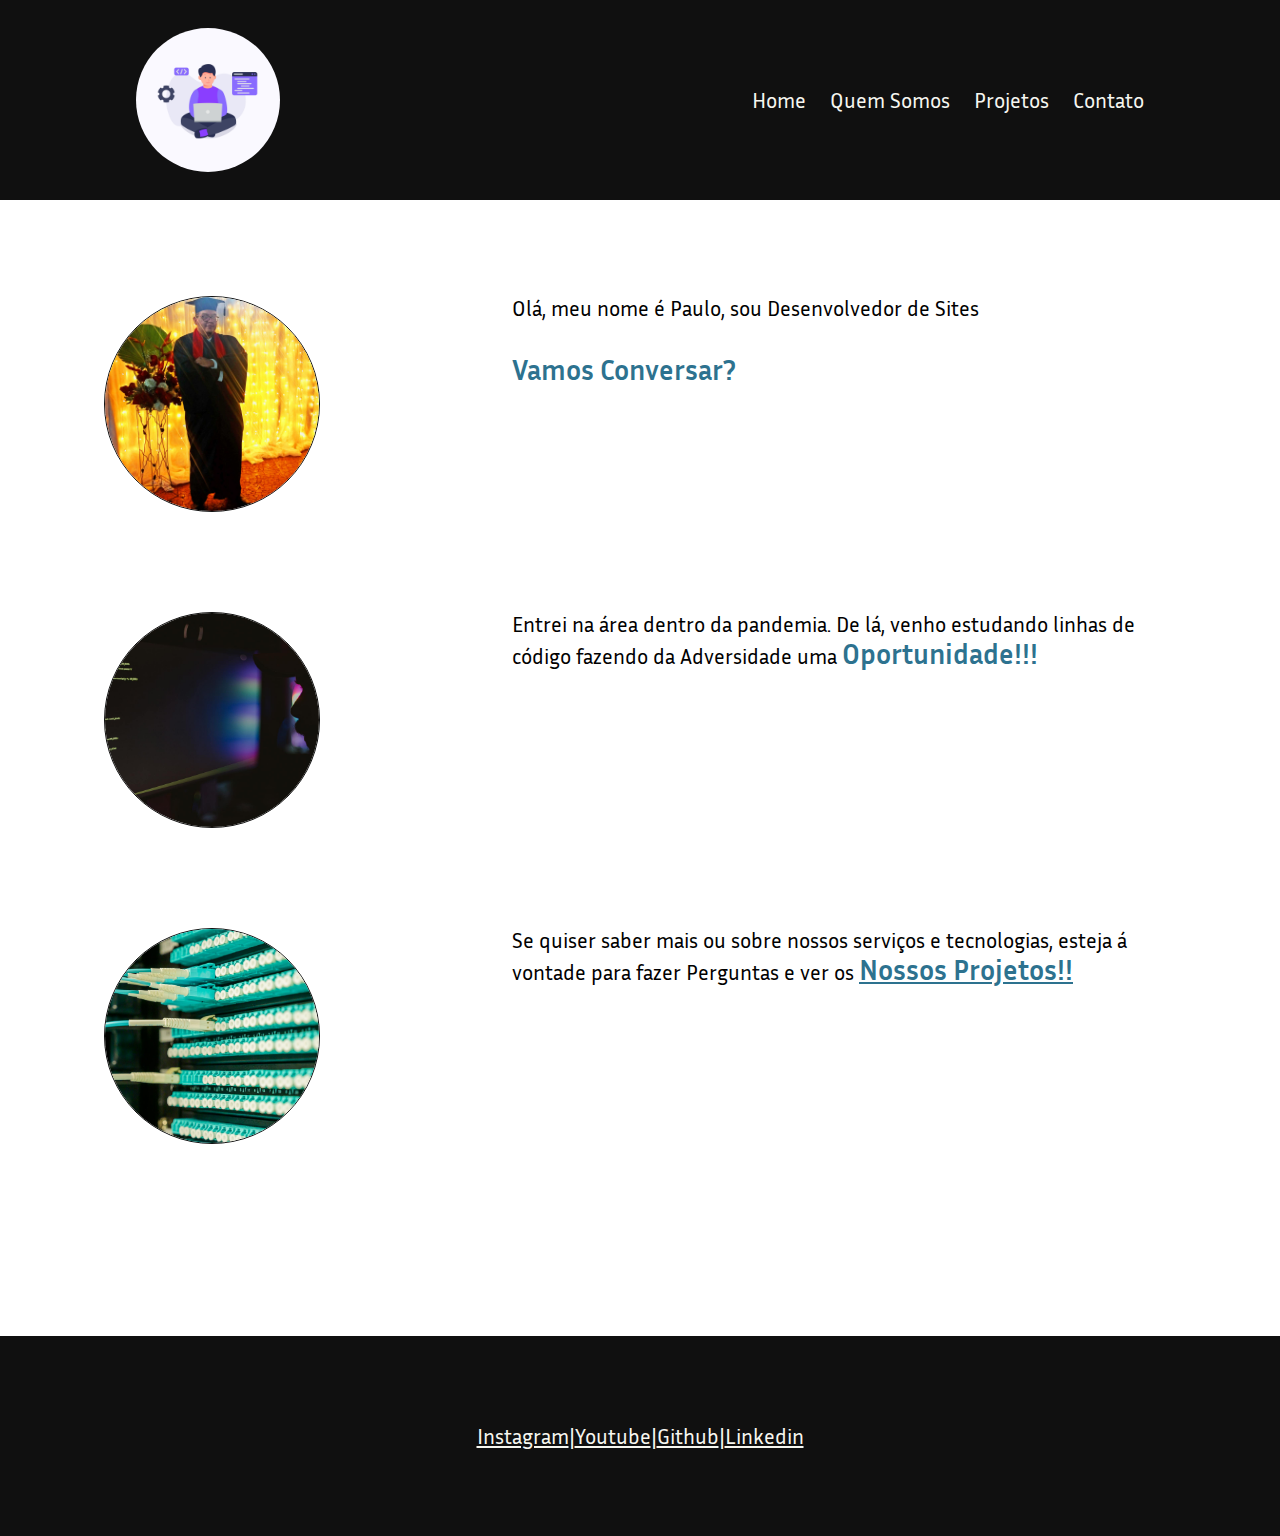
<file: index.html>
<!DOCTYPE html>
<html lang="pt-br">
<head>
    <meta charset="UTF-8">
    <meta name="viewport" content="width=device-width, initial-scale=1.0">
    <meta name="keywords" content="Desenvolvedor Web, Web Designer e Criador de Sites">
    <meta name="description" content="Esse é meu portfólio, faço sites responsivos e de qualidade.">
    <title>Portfólio PH</title>
    <link rel="shortcut icon" href="src/images/Favicon.jpg" type="image/x-icon">
    <link rel="preconnect" href="https://fonts.googleapis.com">
    <link href="https://fonts.googleapis.com/css2?family=Inria+Sans:ital,wght@0,300;0,400;0,700;1,300;1,400;1,700&display=swap" rel="stylesheet">
    <link rel="stylesheet" href="src/styles/style.css">
    <link rel="stylesheet" href="src/styles/media-query.css">
</head>
<body>
    <header>
        <section class="container">
            <img src="src/images/Programmer-2.jpg" alt="Logotipo do Portfólio" id="logo">
            <img src="src/images/Abrir-Menu-Mobile.png" alt="Abre o Menu no Mobile" id="abrirMenuMobile">
            <img src="src/images/Fechar-Icon.png" alt="Fecha o Menu no Mobile" id="fecharMenuMobile">
            <nav id="menu">
                <ul>
                    <li><a href="index.html">Home</a></li>
                    <li><a href="quem-somos.html">Quem Somos</a></li>
                    <li><a href="projetos.html">Projetos</a></li>
                    <li><a href="contato.html">Contato</a></li>
                </ul>
            </nav>
        </section>
    </header>
    <main>
        <article class="container-content">
            <section class="image-container">
                <img src="src/images/Paulo.jpg" alt="Foto do Paulo, o seu Desenvolvedor Web">
            </section>
            <section class="text-container">
                <p class="vamos-conversar">Olá, meu nome é Paulo, sou Desenvolvedor de Sites</p>
                <span>Vamos Conversar?</span>
            </section>
        </article>
        <article class="container-content">
            <section class="image-container">
                <img src="src/images/Programmer-3.jpg" alt="Foto de Código no Computador">
            </section>
            <section class="text-container">
                <p>Entrei na área dentro da pandemia. De lá, venho estudando linhas de código fazendo da Adversidade uma <span>Oportunidade!!!</span></p>
            </section>
        </article>
        <article class="container-content">
            <section class="image-container">
                <img src="src/images/Server.jpg" alt="Foto de um Servidor">
            </section>
            <section class="text-container">
                <p>Se quiser saber mais ou sobre nossos serviços e tecnologias, esteja á vontade para fazer Perguntas e ver os <a href="projetos.html" rel="noopener noreferrer" class="nossos-projetos">Nossos Projetos!!</a></p>
            </section>
        </article>
    </main>
    <footer>
        <a href="https://www.instagram.com/code.with.ph?igsh=MTFmZGZrbGpwczNsZg==" target="_blank" rel="noopener noreferrer" class="social-media">Instagram</a>
        <p>|</p>
        <a href="https://www.youtube.com/channel/UC4KeifHj1wNbChFOzUjPOGw" target="_blank" rel="noopener noreferrer" class="social-media">Youtube</a>
        <p>|</p>
        <a href="https://github.com/Paulo19961944?tab=repositories" rel="noopener noreferrer" class="social-media">Github</a>
        <p>|</p>
        <a href="https://www.linkedin.com/in/paulo-henrique-azevedo-do-nascimento-6aa925231/" rel="noopener noreferrer" class="social-media">Linkedin</a>
    </footer>
    <script src="src/scripts/script.js"></script>
</body>
</html>
</file>
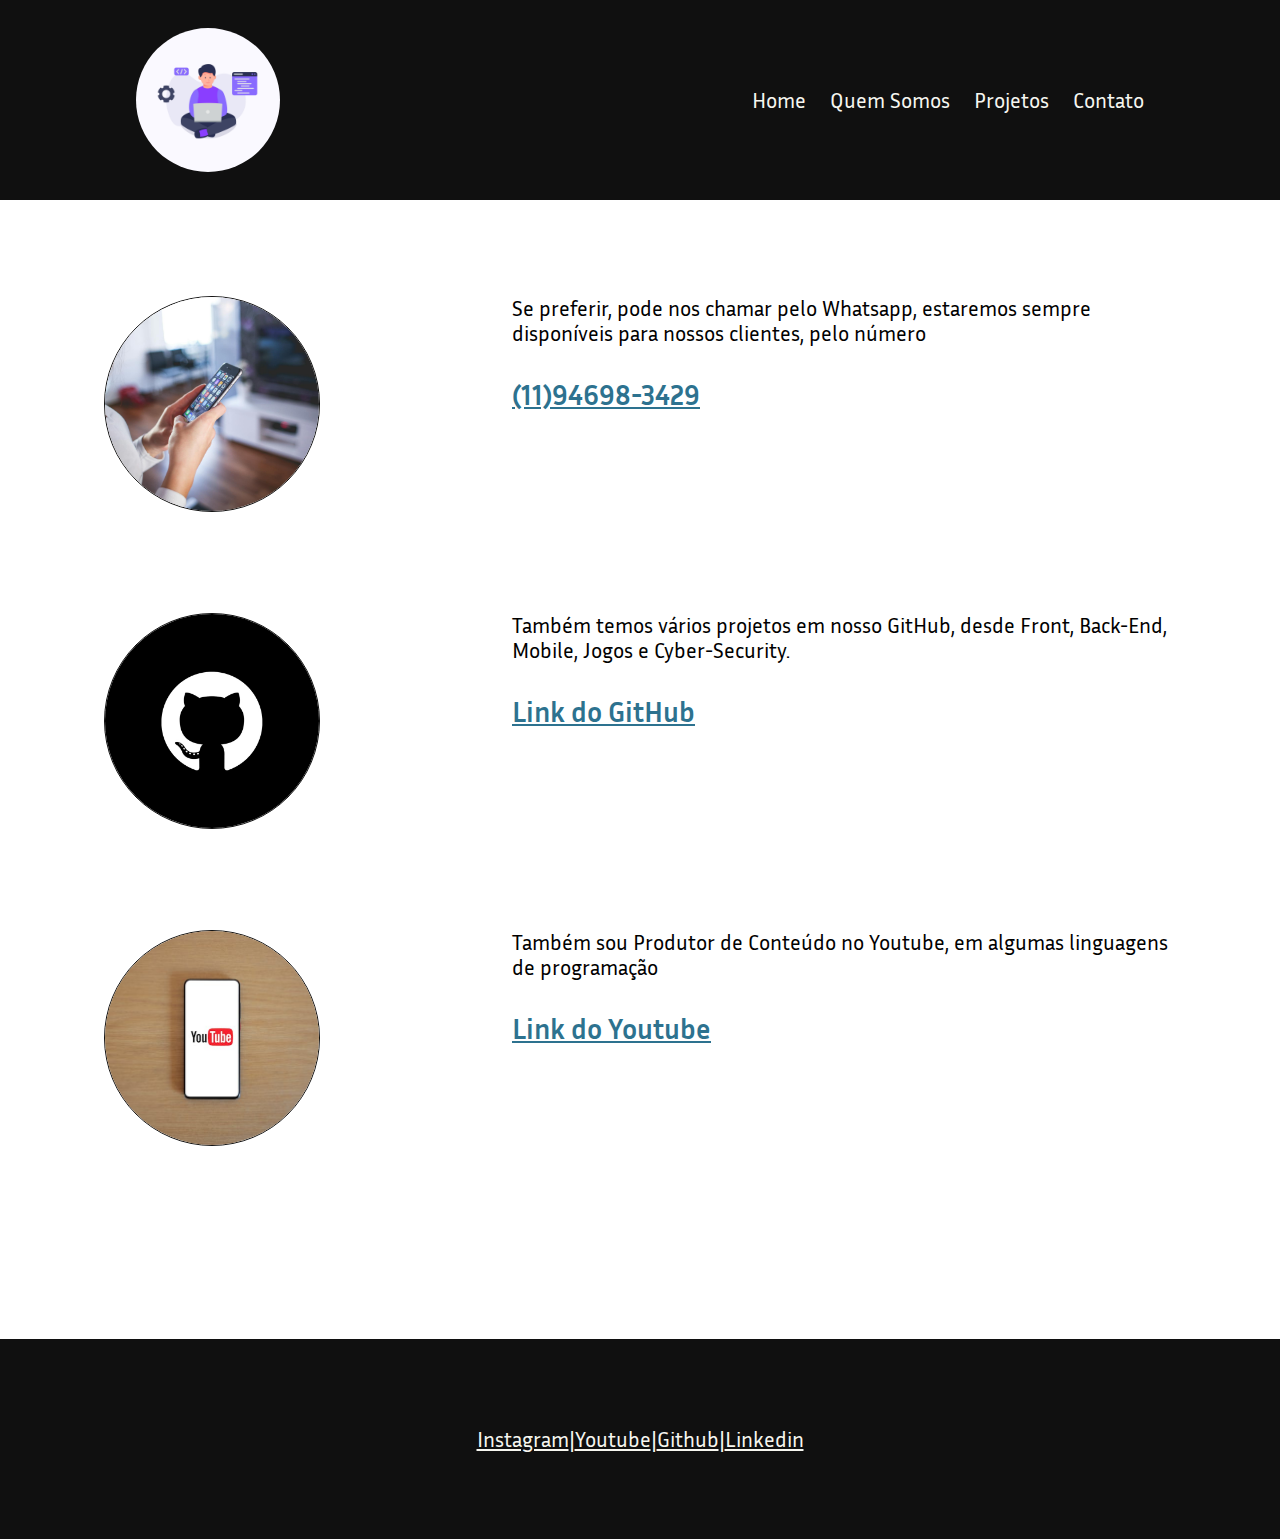
<file: contato.html>
<!DOCTYPE html>
<html lang="pt-br">
<head>
    <meta charset="UTF-8">
    <meta name="viewport" content="width=device-width, initial-scale=1.0">
    <meta name="keywords" content="Desenvolvedor Web, Web Designer e Criador de Sites">
    <meta name="description" content="Esse é meu portfólio, faço sites responsivos e de qualidade.">
    <title>Portfólio PH</title>
    <link rel="shortcut icon" href="src/images/Favicon.jpg" type="image/x-icon">
    <link rel="preconnect" href="https://fonts.googleapis.com">
    <link href="https://fonts.googleapis.com/css2?family=Inria+Sans:ital,wght@0,300;0,400;0,700;1,300;1,400;1,700&display=swap" rel="stylesheet">
    <link rel="stylesheet" href="src/styles/style.css">
    <link rel="stylesheet" href="src/styles/media-query.css">
    
</head>
<body>
    <header>
        <section class="container">
            <img src="src/images/Programmer-2.jpg" alt="Logotipo do Portfólio" id="logo">
            <img src="src/images/Abrir-Menu-Mobile.png" alt="Abre o Menu no Mobile" id="abrirMenuMobile">
            <img src="src/images/Fechar-Icon.png" alt="Fecha o Menu no Mobile" id="fecharMenuMobile">
            <nav id="menu">
                <ul>
                    <li><a href="index.html">Home</a></li>
                    <li><a href="quem-somos.html">Quem Somos</a></li>
                    <li><a href="projetos.html">Projetos</a></li>
                    <li><a href="contato.html">Contato</a></li>
                </ul>
            </nav>
        </section>
    </header>
    <main>
        <article class="container-content">
            <section class="image-container">
                <a href="https://wa.link/860erm" target="_blank" rel="noopener noreferrer"><img src="src/images/Contato-1.jpg" alt="Ligue agora mesmo para nós, faça como essa cliente."></a>
            </section>
            <section class="text-container">
                <p class="contato-portfolio">Se preferir, pode nos chamar pelo Whatsapp, estaremos sempre disponíveis para nossos clientes, pelo número</p>
                <a href="https://wa.link/860erm" target="_blank" rel="noopener noreferrer" class="links-social-media">(11)94698-3429</a>
            </section>
        </article>
        <article class="container-content">
            <section class="image-container">
                <a href="https://github.com/Paulo19961944?tab=repositories" ><img src="src/images/Github.jpg" target="_blank" rel="noopener noreferrer" alt="Siga-nos pelo GitHub"></a>
            </section>
            <section class="text-container">
                <p class="contato-portfolio">Também temos vários projetos em nosso GitHub, desde Front, Back-End, Mobile, Jogos e Cyber-Security.</p>
                <a href="https://github.com/Paulo19961944?tab=repositories" rel="noopener noreferrer" class="links-social-media">Link do GitHub</a>
            </section>
        </article>
        <article class="container-content">
            <section class="image-container">
                <a href="https://www.youtube.com/channel/UC4KeifHj1wNbChFOzUjPOGw" target="_blank" rel="noopener noreferrer"><img src="src/images/Youtube.jpg" target="_blank" rel="noopener noreferrer" alt="Siga-nos pelo Youtube"></a>
            </section>
            <section class="text-container">
                <p class="contato-portfolio">Também sou Produtor de Conteúdo no Youtube, em algumas linguagens de programação</p>
                <a href="https://www.youtube.com/channel/UC4KeifHj1wNbChFOzUjPOGw" target="_blank" rel="noopener noreferrer" class="links-social-media">Link do Youtube</a>
            </section>
        </article>
    </main>
    <footer>
        <a href="https://www.instagram.com/code.with.ph?igsh=MTFmZGZrbGpwczNsZg==" target="_blank" rel="noopener noreferrer" class="social-media">Instagram</a>
        <p>|</p>
        <a href="https://www.youtube.com/channel/UC4KeifHj1wNbChFOzUjPOGw" target="_blank" rel="noopener noreferrer" class="social-media">Youtube</a>
        <p>|</p>
        <a href="https://github.com/Paulo19961944?tab=repositories" rel="noopener noreferrer" class="social-media">Github</a>
        <p>|</p>
        <a href="https://www.linkedin.com/in/paulo-henrique-azevedo-do-nascimento-6aa925231/" rel="noopener noreferrer" class="social-media">Linkedin</a>
    </footer>
    <script src="src/scripts/script.js"></script>
</body>
</html>
</file>
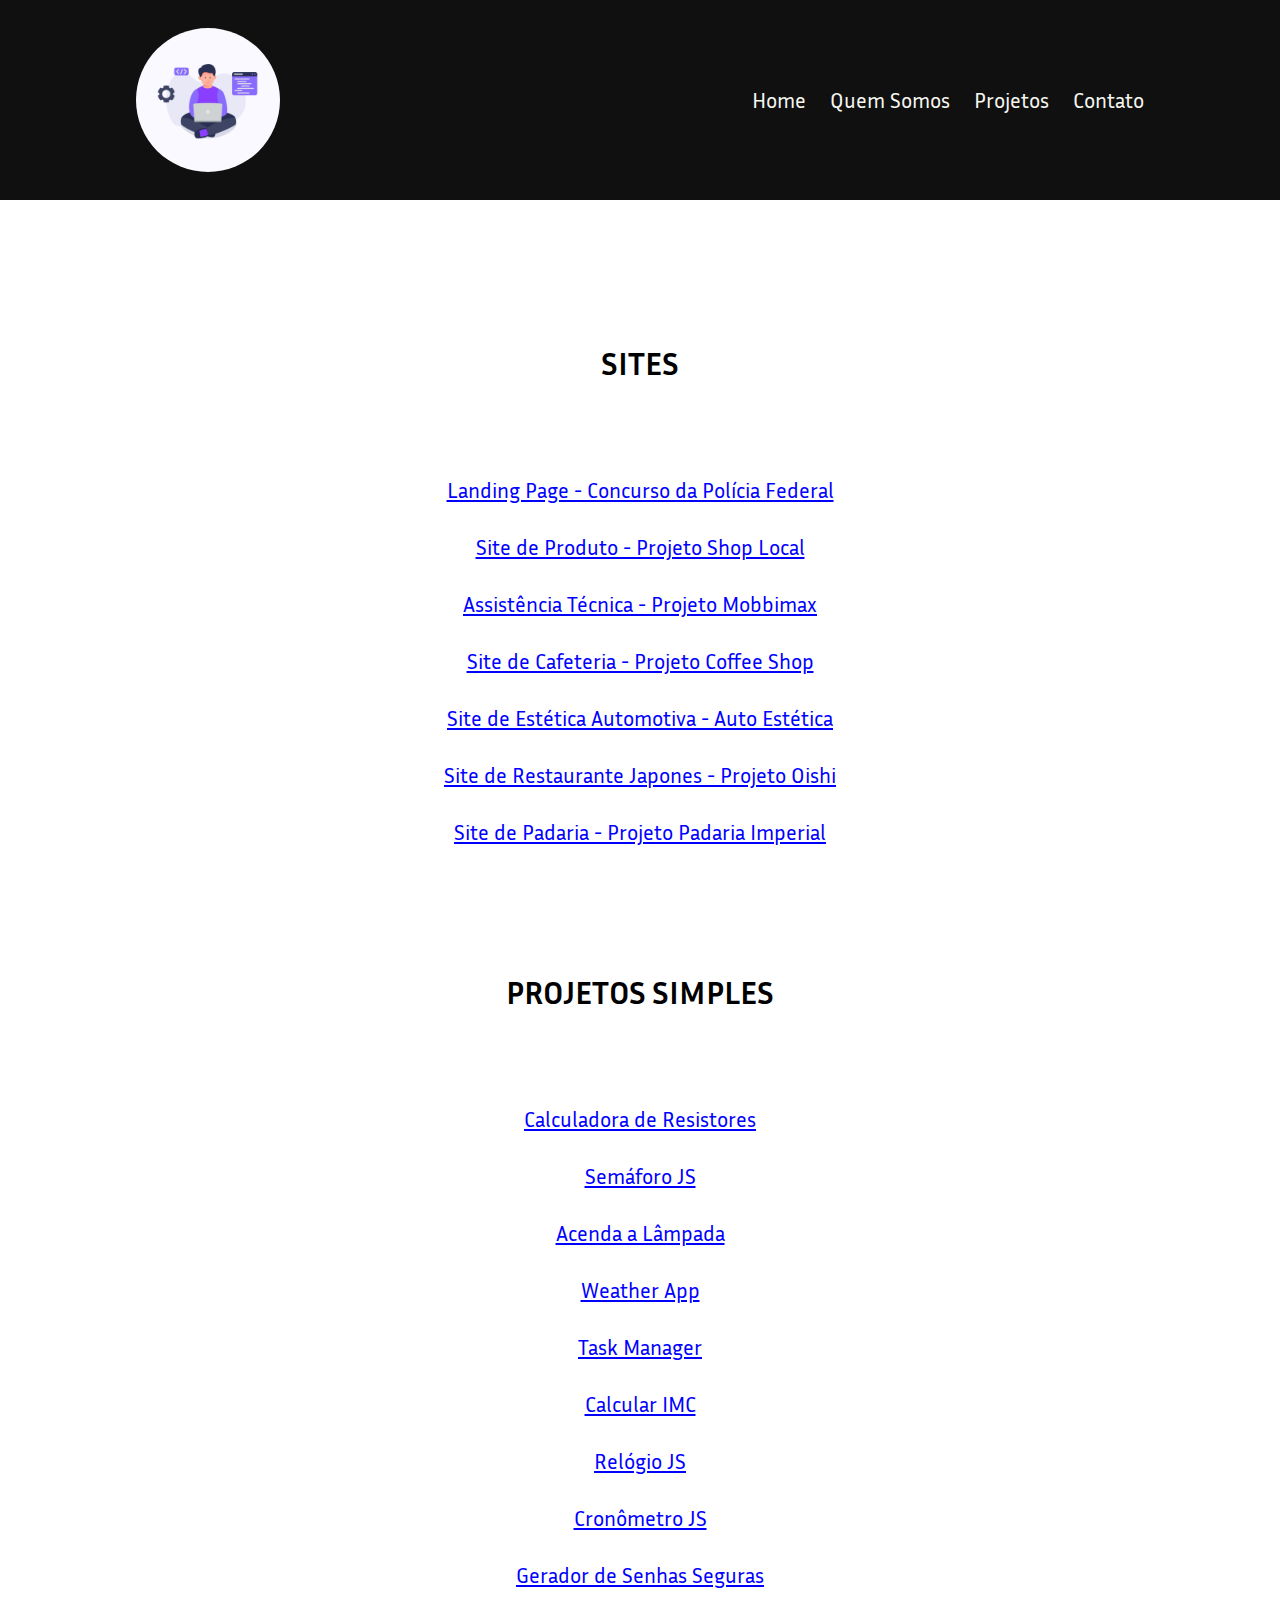
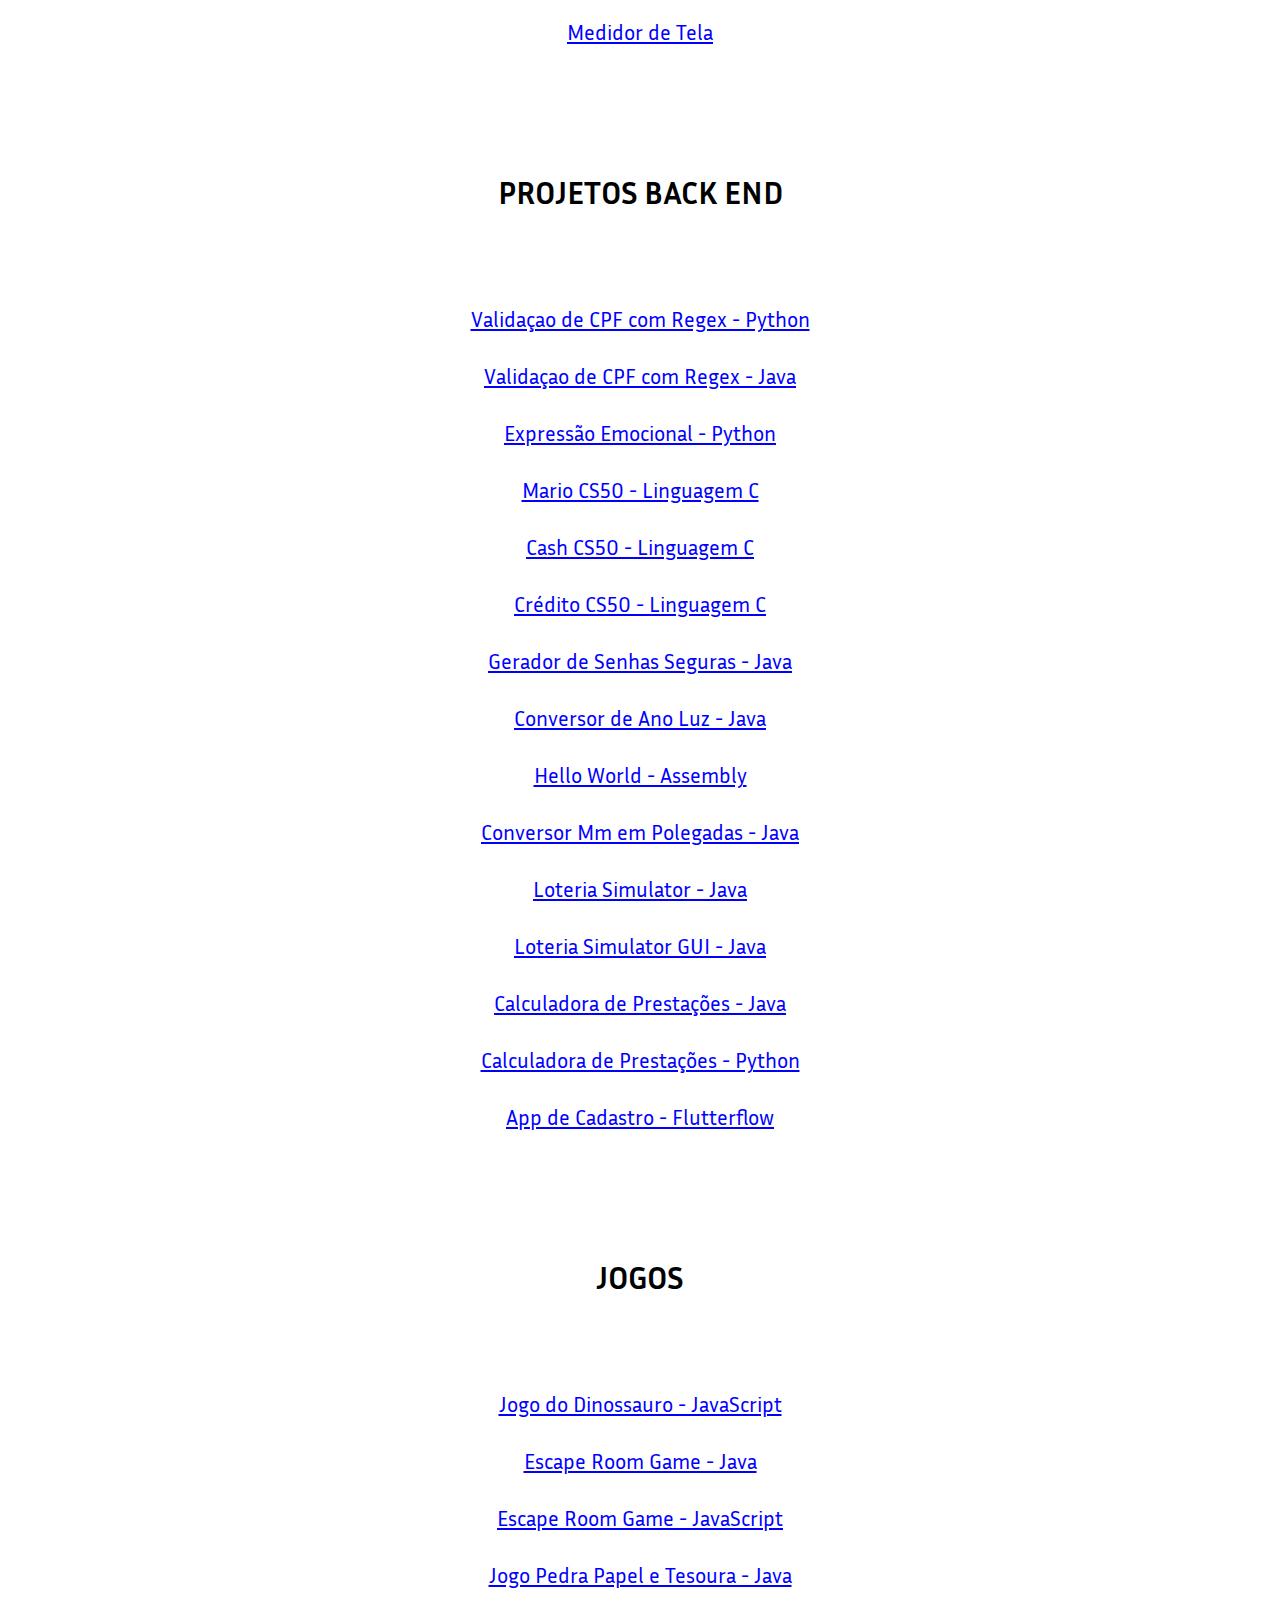
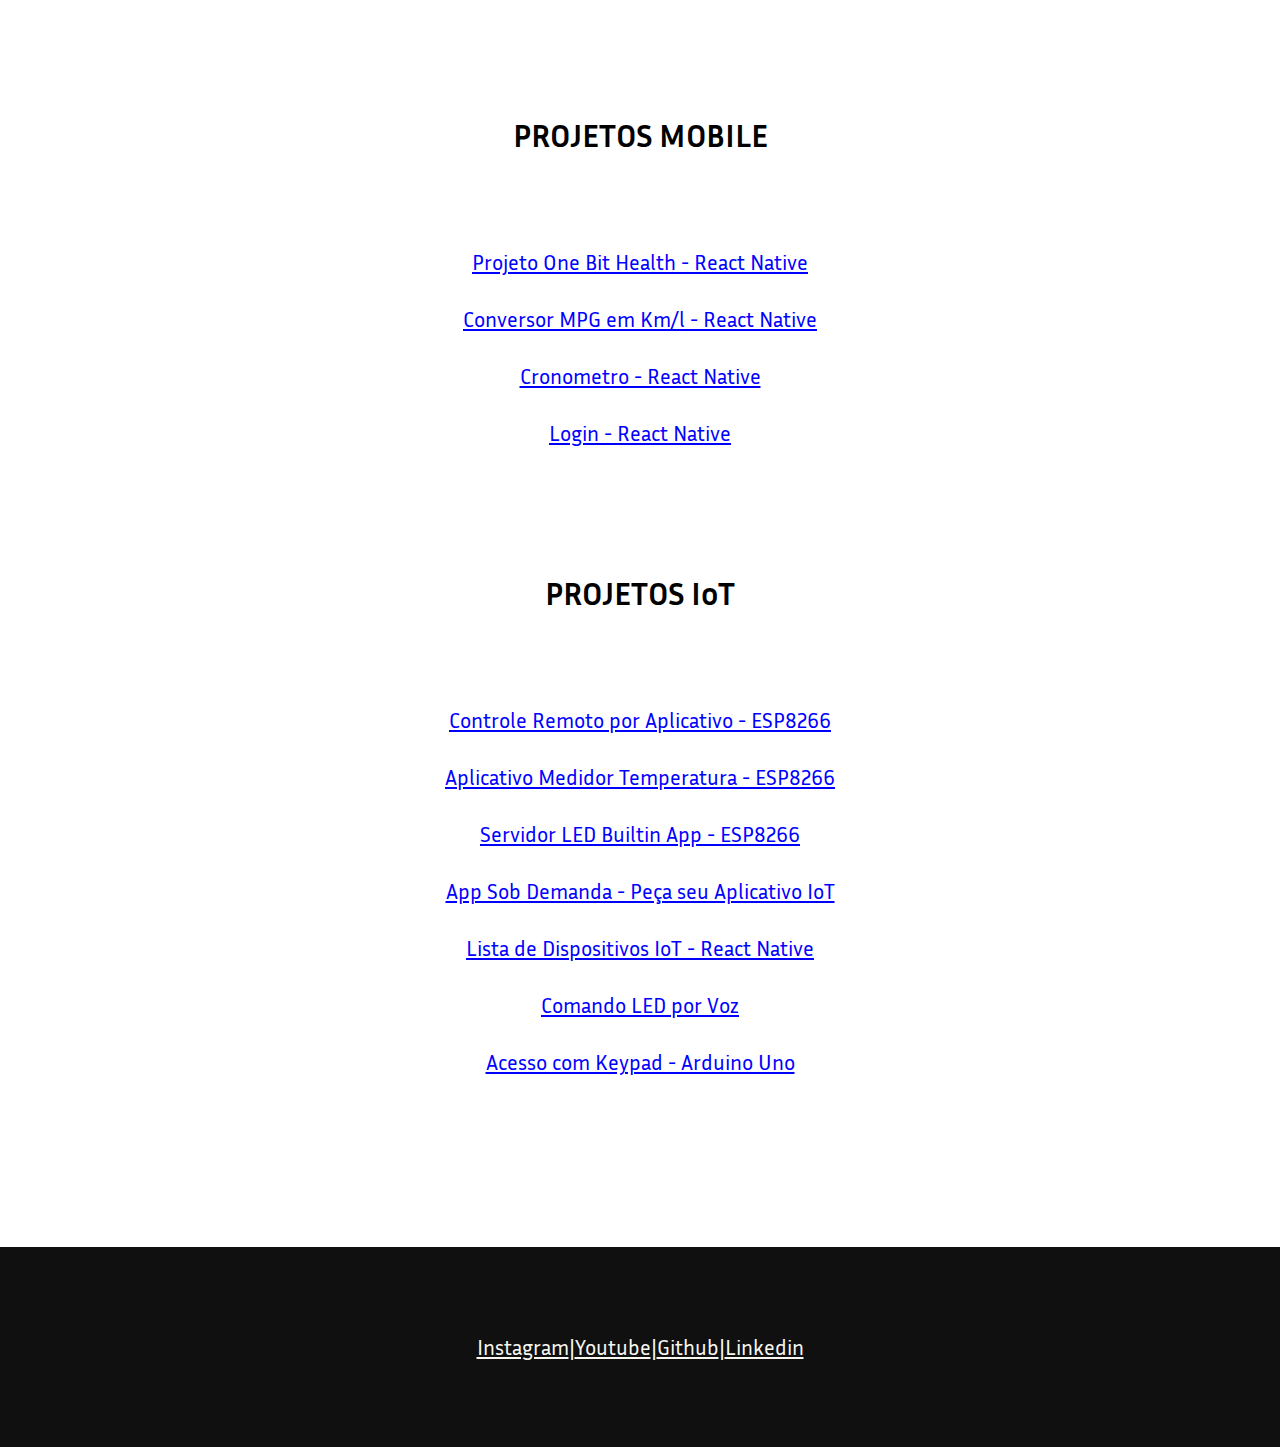
<file: projetos.html>
<!DOCTYPE html>
<html lang="pt-br">
<head>
    <meta charset="UTF-8">
    <meta name="viewport" content="width=device-width, initial-scale=1.0">
    <meta name="author" content="Paulo Henrique - Desenvolvedor Web">
    <meta name="robots" content="index, follow">
    <meta property="og:title" content="Portifolio PH">
    <meta property="og:description" content="Veja os nossos projetos">
    <meta name="keywords" content="Desenvolvedor Web, Web Designer e Criador de Sites">
    <meta name="description" content="Esse é meu portfólio, faço sites responsivos e de qualidade.">
    <title>Portfólio PH</title>
    <link rel="shortcut icon" href="src/images/Favicon.jpg" type="image/x-icon">
    <link rel="preconnect" href="https://fonts.googleapis.com">
    <link href="https://fonts.googleapis.com/css2?family=Inria+Sans:ital,wght@0,300;0,400;0,700;1,300;1,400;1,700&display=swap" rel="stylesheet">
    <link rel="stylesheet" href="src/styles/style.css">
    <link rel="stylesheet" href="src/styles/media-query.css">
</head>
<body>
    <header>
        <section class="container">
            <img src="src/images/Programmer-2.jpg" alt="Logotipo do Portfólio" id="logo">
            <img src="src/images/Abrir-Menu-Mobile.png" alt="Abre o Menu no Mobile" id="abrirMenuMobile">
            <img src="src/images/Fechar-Icon.png" alt="Fecha o Menu no Mobile" id="fecharMenuMobile">
            <nav id="menu">
                <ul>
                    <li><a href="index.html">Home</a></li>
                    <li><a href="quem-somos.html">Quem Somos</a></li>
                    <li><a href="projetos.html">Projetos</a></li>
                    <li><a href="contato.html">Contato</a></li>
                </ul>
            </nav>
        </section>
    </header>
    <main class="container-projects">
        <h1>SITES</h1>
        <a href="https://paulo19961944.github.io/Landing-Page-Concurso/" target="_blank" rel="noopener noreferrer">Landing Page - Concurso da Polícia Federal</a>
        <a href="https://paulo19961944.github.io/Pagina-de-Produto/" target="_blank" rel="noopener noreferrer">Site de Produto - Projeto Shop Local</a>
        <a href="https://paulo19961944.github.io/Projeto-Mobbimax/" target="_blank" rel="noopener noreferrer">Assistência Técnica - Projeto Mobbimax</a>
        <a href="https://paulo19961944.github.io/Projeto-Coffee-Shop/" target="_blank" rel="noopener noreferrer">Site de Cafeteria - Projeto Coffee Shop</a>
        <a href="https://paulo19961944.github.io/Projeto-Auto-Estetica/" target="_blank" rel="noopener noreferrer">Site de Estética Automotiva - Auto Estética</a>
        <a href="https://paulo19961944.github.io/Projeto-Oishi/" target="_blank" rel="noopener noreferrer">Site de Restaurante Japones - Projeto Oishi</a>
        <a href="https://paulo19961944.github.io/Projeto-Padaria-Imperial/" target="_blank" rel="noopener noreferrer">Site de Padaria - Projeto Padaria Imperial</a>
        
        <h2>PROJETOS SIMPLES</h2>
        <a href="https://paulo19961944.github.io/Calculadora-de-Resistores/" target="_blank" rel="noopener noreferrer">Calculadora de Resistores</a>
        <a href="https://paulo19961944.github.io/Semaforo-JS/" target="_blank" rel="noopener noreferrer">Semáforo JS</a>
        <a href="https://paulo19961944.github.io/Acenda-a-Lampada/" target="_blank" rel="noopener noreferrer">Acenda a Lâmpada</a>
        <a href="https://paulo19961944.github.io/Weather-App/" target="_blank" rel="noopener noreferrer">Weather App</a>
        <a href="https://paulo19961944.github.io/Task-Manager/" target="_blank" rel="noopener noreferrer">Task Manager</a>
        <a href="https://paulo19961944.github.io/Calcular-IMC/" target="_blank" rel="noopener noreferrer">Calcular IMC</a>
        <a href="https://paulo19961944.github.io/RelogioJS/" target="_blank" rel="noopener noreferrer">Relógio JS</a>
        <a href="https://paulo19961944.github.io/Cronometro-JS/" target="_blank" rel="noopener noreferrer">Cronômetro JS</a>
        <a href="https://paulo19961944.github.io/Gerador-de-Senhas-JS/" target="_blank" rel="noopener noreferrer">Gerador de Senhas Seguras</a>
        <a href="https://paulo19961944.github.io/Medidor-de-Tela/" target="_blank" rel="noopener noreferrer">Medidor de Tela</a>

        <h2>PROJETOS BACK END</h2>
        <a href="https://github.com/Paulo19961944/Validacao-CPF-Python-Regex" target="_blank" rel="noopener noreferrer">Validaçao de CPF com Regex - Python</a>
        <a href="https://github.com/Paulo19961944/Validador-CPF-Java" target="_blank" rel="noopener noreferrer">Validaçao de CPF com Regex - Java</a>
        <a href="https://github.com/Paulo19961944/ExpressaoEmocional_Python" target="_blank" rel="noopener noreferrer">Expressão Emocional - Python</a>
        <a href="https://github.com/Paulo19961944/Mario-CS50" target="_blank" rel="noopener noreferrer">Mario CS50 - Linguagem C</a>
        <a href="https://github.com/Paulo19961944/Cash-CS50" target="_blank" rel="noopener noreferrer">Cash CS50 - Linguagem C</a>
        <a href="https://github.com/Paulo19961944/CS50Credito" target="_blank" rel="noopener noreferrer">Crédito CS50 - Linguagem C</a>
        <a href="https://github.com/Paulo19961944/Gerador-de-Senha-Java" target="_blank" rel="noopener noreferrer">Gerador de Senhas Seguras - Java</a>
        <a href="https://github.com/Paulo19961944/Conversor-Ano-Luz" target="_blank" rel="noopener noreferrer">Conversor de Ano Luz - Java</a>
        <a href="https://github.com/Paulo19961944/Hello-World-in-Assembly" target="_blank" rel="noopener noreferrer">Hello World - Assembly</a>
        <a href="https://github.com/Paulo19961944/ConversorMMPolegadas" target="_blank" rel="noopener noreferrer">Conversor Mm em Polegadas - Java</a>
        <a href="https://github.com/Paulo19961944/Loteria-Simulator" target="_blank" rel="noopener noreferrer">Loteria Simulator - Java</a>
        <a href="https://github.com/Paulo19961944/SimuladorLoteriaJavaGUI" target="_blank" rel="noopener noreferrer">Loteria Simulator GUI  - Java</a>
        <a href="https://github.com/Paulo19961944/Calculadora-de-Prestacoes" target="_blank" rel="noopener noreferrer">Calculadora de Prestações - Java</a>
        <a href="https://github.com/Paulo19961944/Calcular-Prestacao-Python" target="_blank" rel="noopener noreferrer">Calculadora de Prestações - Python</a>        
        <a href="https://appcadastropaulo.flutterflow.app/" target="_blank" rel="noopener noreferrer">App de Cadastro - Flutterflow</a>

        <h2>JOGOS</h2>
        <a href="https://paulo19961944.github.io/Jogo-do-Dinossauro/" target="_blank" rel="noopener noreferrer">Jogo do Dinossauro - JavaScript</a>
        <a href="https://github.com/Paulo19961944/EscapeRoomGame" target="_blank" rel="noopener noreferrer">Escape Room Game - Java</a>
        <a href="https://paulo19961944.github.io/EscapeRoomFront/" target="_blank" rel="noopener noreferrer">Escape Room Game - JavaScript</a>
        <a href="https://github.com/Paulo19961944/Jogo-Pedra-Papel-Tesoura-Java" target="_blank" rel="noopener noreferrer">Jogo Pedra Papel e Tesoura - Java</a>

        <h2>PROJETOS MOBILE</h2>
        <a href="https://github.com/Paulo19961944/OneBitHealth" target="_blank" rel="noopener noreferrer">Projeto One Bit Health - React Native</a>
        <a href="https://github.com/Paulo19961944/Conversor-MPG-React-Native" target="_blank" rel="noopener noreferrer">Conversor MPG em Km/l - React Native</a>
        <a href="https://github.com/Paulo19961944/Cronometro-React-Native-Expo-App" target="_blank" rel="noopener noreferrer">Cronometro - React Native</a>
        <a href="https://github.com/Paulo19961944/Login-React-Native-with-Expo" target="_blank" rel="noopener noreferrer">Login - React Native</a>

        <h2>PROJETOS IoT</h2>
        <a href="https://github.com/Paulo19961944/ControleRemotoESP8266-App/" target="_blank" rel="noopener noreferrer">Controle Remoto por Aplicativo - ESP8266</a>
        <a href="https://github.com/Paulo19961944/App-Medidor-Temperatura-ESP8266/" target="_blank" rel="noopener noreferrer">Aplicativo Medidor Temperatura - ESP8266</a>
        <a href="https://github.com/Paulo19961944/ESP8266-Server-Led-Builtin/" target="_blank" rel="noopener noreferrer">Servidor LED Builtin App - ESP8266</a>
        <a href="https://app-sob-demanda.vercel.app/" target="_blank" rel="noopener noreferrer">App Sob Demanda - Peça seu Aplicativo IoT</a>
        <a href="https://github.com/Paulo19961944/Lista-Dispositivos-IoT-React-Native-with-Expo" target="_blank" rel="noopener noreferrer">Lista de Dispositivos IoT - React Native</a>
        <a href="https://github.com/Paulo19961944/Led-Comando-Voz" target="_blank" rel="noopener noreferrer">Comando LED por Voz</a>
        <a href="https://wokwi.com/projects/406610402513610753/" target="_blank" rel="noopener noreferrer">Acesso com Keypad - Arduino Uno</a>
    </main>
    <footer>
        <a href="https://www.instagram.com/code.with.ph?igsh=MTFmZGZrbGpwczNsZg==" target="_blank" rel="noopener noreferrer" class="social-media">Instagram</a>
        <p>|</p>
        <a href="https://www.youtube.com/channel/UC4KeifHj1wNbChFOzUjPOGw" target="_blank" rel="noopener noreferrer" class="social-media">Youtube</a>
        <p>|</p>
        <a href="https://github.com/Paulo19961944?tab=repositories" rel="noopener noreferrer" class="social-media">Github</a>
        <p>|</p>
        <a href="https://www.linkedin.com/in/paulo-henrique-azevedo-do-nascimento-6aa925231/" rel="noopener noreferrer" class="social-media">Linkedin</a>
    </footer>
    <script src="src/scripts/script.js"></script>
</body>
</html>
</file>
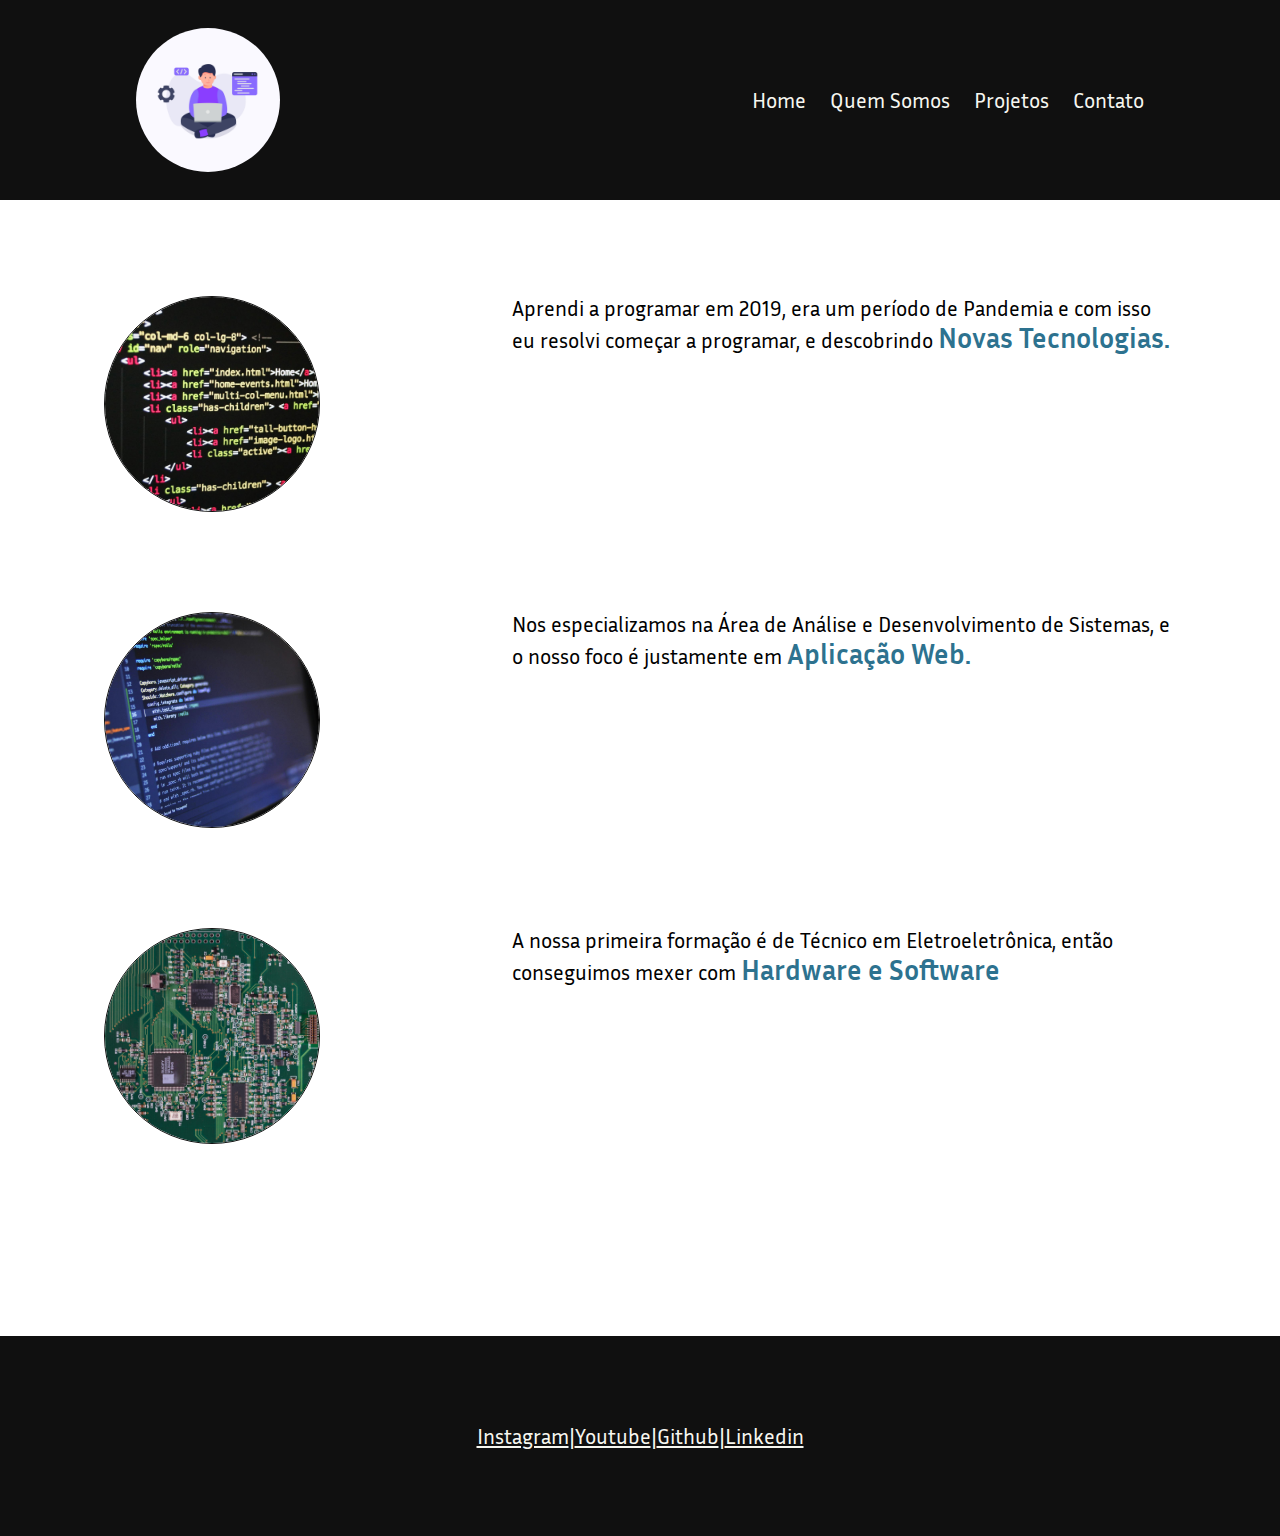
<file: quem-somos.html>
<!DOCTYPE html>
<html lang="pt-br">
<head>
    <meta charset="UTF-8">
    <meta name="viewport" content="width=device-width, initial-scale=1.0">
    <meta name="keywords" content="Desenvolvedor Web, Web Designer e Criador de Sites">
    <meta name="description" content="Esse é meu portfólio, faço sites responsivos e de qualidade.">
    <title>Portfólio PH</title>
    <link rel="shortcut icon" href="src/images/Favicon.jpg" type="image/x-icon">
    <link rel="preconnect" href="https://fonts.googleapis.com">
    <link href="https://fonts.googleapis.com/css2?family=Inria+Sans:ital,wght@0,300;0,400;0,700;1,300;1,400;1,700&display=swap" rel="stylesheet">
    <link rel="stylesheet" href="src/styles/style.css">
    <link rel="stylesheet" href="src/styles/media-query.css">
</head>
<body>
    <header>
        <section class="container">
            <img src="src/images/Programmer-2.jpg" alt="Logotipo do Portfólio" id="logo">
            <img src="src/images/Abrir-Menu-Mobile.png" alt="Abre o Menu no Mobile" id="abrirMenuMobile">
            <img src="src/images/Fechar-Icon.png" alt="Fecha o Menu no Mobile" id="fecharMenuMobile">
            <nav id="menu">
                <ul>
                    <li><a href="index.html">Home</a></li>
                    <li><a href="quem-somos.html">Quem Somos</a></li>
                    <li><a href="projetos.html">Projetos</a></li>
                    <li><a href="contato.html">Contato</a></li>
                </ul>
            </nav>
        </section>
    </header>
    <main>
        <article class="container-content">
            <section class="image-container">
                <img src="src/images/Programmer-4.jpg" alt="Foto de Código no Computador">
            </section>
            <section class="text-container">
                <p>Aprendi a programar em 2019, era um período de Pandemia e com isso eu resolvi começar a programar, e descobrindo <span>Novas Tecnologias.</span></p>
            </section>
        </article>
        <article class="container-content">
            <section class="image-container">
                <img src="src/images/Programmer-6.jpg" alt="Foto de Código no Computador">
            </section>
            <section class="text-container">
                <p>Nos especializamos na Área de Análise e Desenvolvimento de Sistemas, e o nosso foco é justamente em <span>Aplicação Web.</span></p>
            </section>
        </article>
        <article class="container-content">
            <section class="image-container">
                <img src="src/images/Eletronic.jpg" alt="Somos formados também em Eletroeletrônica, sabemos mexer com Hardware e Software">
            </section>
            <section class="text-container">
                <p>A nossa primeira formação é de Técnico em Eletroeletrônica, então conseguimos mexer com  <span>Hardware e Software</span></p>
            </section>
        </article>
    </main>
    <footer>
        <a href="https://www.instagram.com/code.with.ph?igsh=MTFmZGZrbGpwczNsZg==" target="_blank" rel="noopener noreferrer" class="social-media">Instagram</a>
        <p>|</p>
        <a href="https://www.youtube.com/channel/UC4KeifHj1wNbChFOzUjPOGw" target="_blank" rel="noopener noreferrer" class="social-media">Youtube</a>
        <p>|</p>
        <a href="https://github.com/Paulo19961944?tab=repositories" rel="noopener noreferrer" class="social-media">Github</a>
        <p>|</p>
        <a href="https://www.linkedin.com/in/paulo-henrique-azevedo-do-nascimento-6aa925231/" rel="noopener noreferrer" class="social-media">Linkedin</a>
    </footer>
    <script src="src/scripts/script.js"></script>
</body>
</html>
</file>
<file: src/styles/style.css>
/*ESTILO GLOBAL*/
*{
    margin: 0; /*Zera a Margem*/
    padding: 0; /*Zera o Preenchimento*/
    box-sizing: border-box; /*Ajusta o Box Model*/
    font-family: "Inria Sans", sans-serif; /*Fonte do Google - Inria Sans*/
}

/*CONTEÚDO DA PÁGINA*/
body{
    position: relative; /*Posição Relativa*/
    display: flex; /*Flexbox*/
    flex-direction: column; /*Alinha em Colunas*/
    align-items: center; /*Alinha ao Centro no Eixo Perpendicular*/
    width: 100%; /*Largura de 100%*/
    min-height: 100vh; /*Altura Mínima em toda a tela*/
}

/*CABEÇALHO*/
header{
    width: 100%; /*Largura de 100%*/
    background-color: #101010; /*Cor de Fundo - Preta*/
    display: flex; /*Flexbox*/
    justify-content: center; /*Alinha ao Centro no Eixo Principal*/
    height: 96px; /*Altura de 96px*/
}

/*CONTAINER DO CABEÇALHO*/
.container{
    width: 100vw; /*Largura de 100% da Tela*/
    display: flex; /*Flexbox*/
    justify-content: space-between; /*Alinha um do lado da tela*/
    align-items: center; /*Alinha ao Centro no Eixo Perpendicular*/
    padding: 24px; /*Preenchimento de 24px*/
}

/*LOGOTIPO*/
#logo{
    border: none; /*Tira a Borda*/
    border-radius: 999px; /*Arredonda a borda*/
    width: 64px; /*Largura de 64px*/
    height: 64px; /*Altura de 64px*/
}

/*BOTÕES DE ABRIR E FECHAR MENU NO MOBILE*/
#abrirMenuMobile, #fecharMenuMobile{
    border: none; /*Tira a Borda*/
}

/*BOTÃO DE ABRIR MENU NO MOBILE*/
#abrirMenuMobile{
    width: 48px; /*Largura de 48px*/
    height: 26.72px; /*Altura de 26.72px*/
}

/*ADICIONA CLASSE PELO JAVASCRIPT NO MENU ABRIR MOBILE*/
#abrirMenuMobile.abrirMenuResponsivo{
    display: none; /*Esconde o Elemento*/
}

/*BOTÃO DE FECHAR MENU NO MOBILE*/
#fecharMenuMobile{
    display: none; /*Esconde o Botão*/
    width: 24px; /*Largura de 24px*/
    height: 24px; /*Altura de 24px*/
}

/*ADICIONA CLASSE PELO JAVASCRIPT NO BOTÃO DE ABRIR MENU NO MOBILE*/
#fecharMenuMobile.fecharMenuResponsivo{
    display: flex; /*Aparece o elemento*/
    z-index: 2; /*Posição 2 da camada*/
}

/*MENU DE NAVEGAÇÃO*/
#menu{
    display: none; /*Esconde o Menu*/
}

/*LISTA DO MENU DE NAVEGAÇÃO*/
#menu ul li{
    list-style-type: none; /*Retira as marcações*/
}

/*LINKS DO MENU*/
#menu ul li a{
    display: flex; /*Flexbox*/
    align-items: center; /*Alinha ao centro no Eixo Perpendicular*/
    justify-content: center; /*Alinha ao centro no Eixo Principal*/
    text-decoration: none; /*Tira o sublinhado*/
    margin-bottom: 16px; /*Margem Inferior de 16px*/
    border: 1px solid #f7f7f0; /*Borda Sólida de 1px - Branca*/
    border-radius: 4px; /*Arredonda a Borda*/
    color: #f7f7f0; /*Cor de Fundo - Branca*/
    width: 120px; /*Largura de 120px*/
    height: 40px; /*Altura de 40px*/
}

/*ADICIONA CLASSE PELO JAVASCRIPT NO MENU RESPONSIVO*/
#menu.menuResponsivo{
    z-index: 1; /*Camada na posição 1*/
    position: absolute; /*Posição Absoluta*/
    top: 0; /*Alinha no topo*/
    left: 0; /*Alinha a Esquerda*/
    background-color: #2D728FF8; /*Cor de Fundo - Azul pouco transparente*/
    width: 100vw; /*Largura de 100% da tela*/
    height: 100vh; /*Altura de 100% da tela*/
    display: flex; /*Flexbox*/
    justify-content: center; /*Alinha ao centro no Eixo Principal*/
    align-items: center; /*Alinha ao centro no Eixo Perpendicular*/
    flex-direction: column; /*Alinha em Colunas*/
}

/*TODAS AS IMAGENS*/
img{
    border: 1px solid #101010; /*Borda de 1px - Preta*/
    border-radius: 999px; /*Arredonda a Borda*/
    width: 96px; /*Largura de 96px*/
    height: 96px; /*Altura de 96px*/
    object-fit: cover; /*Ajusta a foto*/
}

/*CONTAINER DO CONTEÚDO DA PÁGINA*/
.container-content{
    display: flex; /*Flexbox*/
    margin: 56px 16px; /*Margem de 56px na Vertical e de 16px na Horizontal*/
}

/*CONTAINER DA IMAGEM*/
.image-container{
    margin-right: 32px; /*Margem a Direita de 32px*/
}

/*TODOS OS PARÁGRAFOS*/
p{
    font-size: 0.75rem; /*Tamanho da fonte de 75% da Raíz*/
}

/*TEXTOS IMPORTANTES*/
span, .links-social-media, .nossos-projetos{
    font-size: 0.93rem; /*Tamanho da Fonte de 93% da Raíz do Documento*/
    font-weight: bold; /*Fonte em Negrito*/
    color: #2D728F; /*Cor de Fundo - Azul*/
}

/*TODOS OS LINKS*/
a{
    font-size: 0.75rem; /*Tamanho da fonte de 75% da Raíz do Elemento*/
}

/*CONTAINER DOS LINKS PROJETOS*/
.container-projects{
    display: flex; /*Flexbox*/
    flex-direction: column; /*Alinha em Colunas*/
    justify-content: center; /*Alinha ao Centro no Eixo Principal*/
    align-items: center; /*Alinha ao Centro no Eixo Perpendicular*/
    padding: 48px 0; /*Preenchimento de 48px na Vertical e zera a Horizontal*/
}

/*LINKS DO CONTAINER PROJETOS*/
.container-projects a{
    color: #00f; /*Cor do Texto - Azul*/
    margin-bottom: 8px; /*Margem Inferior de 8px*/
}

/*TITULOS E SUBTITULOS DOS CONTAINERS DOS PROJETOS*/
.container-projects h1, h2{
    font-size: 1.488rem; /*Tamanho da Fonte de 148,8% da Raíz do Documento*/
    margin: 48px 0; /*Margem Vertical de 48px e zera a Horizontal*/
}

/*LINKS COM O TEXTO IMPORTANTE*/
.vamos-conversar, .contato-portfolio{
    margin-bottom: 16px; /*Margem Inferior de 16px*/
}

/*RODAPÉ*/
footer{
    width: 100%; /*Largura de 100%*/
    position: absolute; /*Posição Absoluta*/
    bottom: -192px; /*Coloca em -192px da parte inferior da tela*/
    display: flex; /*Flexbox*/
    align-items: center; /*Alinha o Eixo Perpendicular ao Centro*/
    justify-content: center; /*Alinha o Eixo Principal ao Centro*/
    height: 96px; /*Largura de 96px*/
    color: #f7f7f0; /*Cor do Texto - Branco*/
    background-color: #101010; /*Cor de Fundo - Preto*/
}

/*PARÁGRAFO DO RODAPÉ*/
footer p{
    font-size: 0.65rem; /*Tamanho da Fonte de 65% da Raíz do Documento*/
}

/*LINKS DAS REDES SOCIAIS NO RODAPÉ*/
footer .social-media{
    color: #f7f7f0; /*Cor do Link - Branco*/
}
</file>
<file: src/styles/media-query.css>
/*TABLETS*/
@media (min-width: 768px){
    /*CONTAINER DO CABEÇALHO*/
    .container{
        padding: 0 48px; /*Espaçamento Horizontal de 48px e zera o Vertical*/
    }

    /*CONTAINER DO CONTEÚDO PRINCIPAL*/
    .container-content{
        padding: 0 16px; /*Espaçamento Horizontal de 16px e zera o Vertical*/
    }

    /*BOTÕES AO PASSAR O MOUSE*/
    #abrirMenuMobile:hover, #fecharMenuMobile:hover{
        cursor: pointer; /*Mãozinha do Cursor*/
    }
}


/*DESKTOPS*/
@media (min-width: 1024px) {
    /*BOTÕES DO MENU DE ABRIR E FECHAR NO MOBILE*/
    #abrirMenuMobile, #fecharMenuMobile{
        display: none; /*Esconde o Elemento*/
    }

    /*CABEÇALHO E RODAPÉ*/
    header, footer{
        height: 200px; /*Altura de 200px*/
    }

    /*MENU DE NAVEGAÇÃO*/
    #menu{
        display: flex; /*Flexbox*/
        flex-direction: row; /*Alinha um do lado do outro*/
        justify-content: space-between; /*Alinha ao canto da tela*/
    }

    /*CLASSE ADICIONADA AO JAVASCRIPT - RESOLVE BUGS*/
    #menu.menuResponsivo{
        background-color: transparent; /*Deixa o fundo transparente*/
        width: auto; /*Largura Padrão*/
        height: auto; /*Altura Padrão*/
        position: static; /*Posição Padrão*/
        display: flex; /*Flexbox*/
        flex-direction: row; /*Alinha um do lado do outro*/
    }

    /*CLASSE ADICIONADA AO JAVASCRIPT - RESOLVE BUGS*/
    #fecharMenuMobile.fecharMenuResponsivo, 
    #abrirMenuMobile.abrirMenuResponsivo{
        display: none; /*Esconde o Menu*/
    }

    /*LISTAS DO MENU*/
    #menu ul{
        display: flex; /*Aparece o Elemento*/
    }

    /*LOGOTIPO*/
    #logo{
        width: 144px; /*Largura de 144px*/
        height: 144px; /*Altura de 144px*/
    }

    /*MENU DE NAVEGAÇÃO*/
    #menu{
        display: flex; /*Flexbox*/
        flex-direction: row; /*Alinha um do lado do outro*/
    }

    /*LINKS DO MENU DE NAVEGAÇÃO*/
    #menu ul li a{
        border: none; /*Tira a Borda*/
        display: inline; /*Display em Linha*/
        margin-left: 24px; /*Largura de 24px*/
    }

    /*LINKS DO MENU DE NAVEGAÇÃO AO PASSAR O MOUSE*/
    #menu ul li a:hover{
        text-decoration: underline; /*Tira o Sublinhado*/
    }

    /*CONTAINER DO CABEÇALHO*/
    .container{
        padding: 0 96px; /*Preenchimento de 96px na Horizontal e zera a vertical*/
    }

    /*CONTEÚDO DO CONTAINER PRINCIPAL*/
    .container-content{
        padding: 0 64px; /*Preenchimento de 64px na vertical e zera na horizontal*/
        margin: 96px 0; /*Margem Vertical de 96px e zera a Horizontal*/
    }

    /*CONTAINER DO HEADER E DO CONTEÚDO PRINCIPAL*/
    .container, .container-content{
        max-width: 1200px; /*Largura máxima de 1200px*/
    }

    /*CONTAINER DE IMAGENS*/
    .image-container{
        margin-right: 192px; /*Margem a direita de 192px*/
    }

    /*TODAS AS IMAGENS*/
    img{
        width: 216px; /*Largura de 216px*/
        height: 216px; /*Altura de 216px*/
    }

    /*CONTAINER DOS PROJETOS*/
    .container-projects h1, .container-projects h2{
        font-size: 2rem; /*Tamanho da fonte de 200% do Elemento Raíz*/
        margin: 96px 0; /*Margem de 96px na Vertical e Zera a Horizontal*/
    }

    /*LINKS DOS PROJETOS*/
    .container-projects a{
        margin-bottom: 32px; /*Margem Inferior de 32px*/
    }

    /*TEXTOS DE CONTATO*/
    .vamos-conversar, .contato-portfolio{
        margin-bottom: 32px; /*Margem Inferior de 32px*/
    }

    /*TODOS OS PARÁGRAFOS E LINKS*/
    p, a, footer p{
        font-size: 1.3125rem; /*Tamanho de fonte de 131,25% da Raíz do Documento*/
    }

    /*LINKS IMPORTANTES */
    span,.links-social-media, .nossos-projetos {
        font-size: 1.75rem; /*Tamanho da Fonte de 175% da Raíz do Documento*/
    }
 
    /*RODAPÉ*/
    footer{
        bottom: -292px; /*Alinha a -292px na parte infeiror da tela*/
    }
}
</file>
